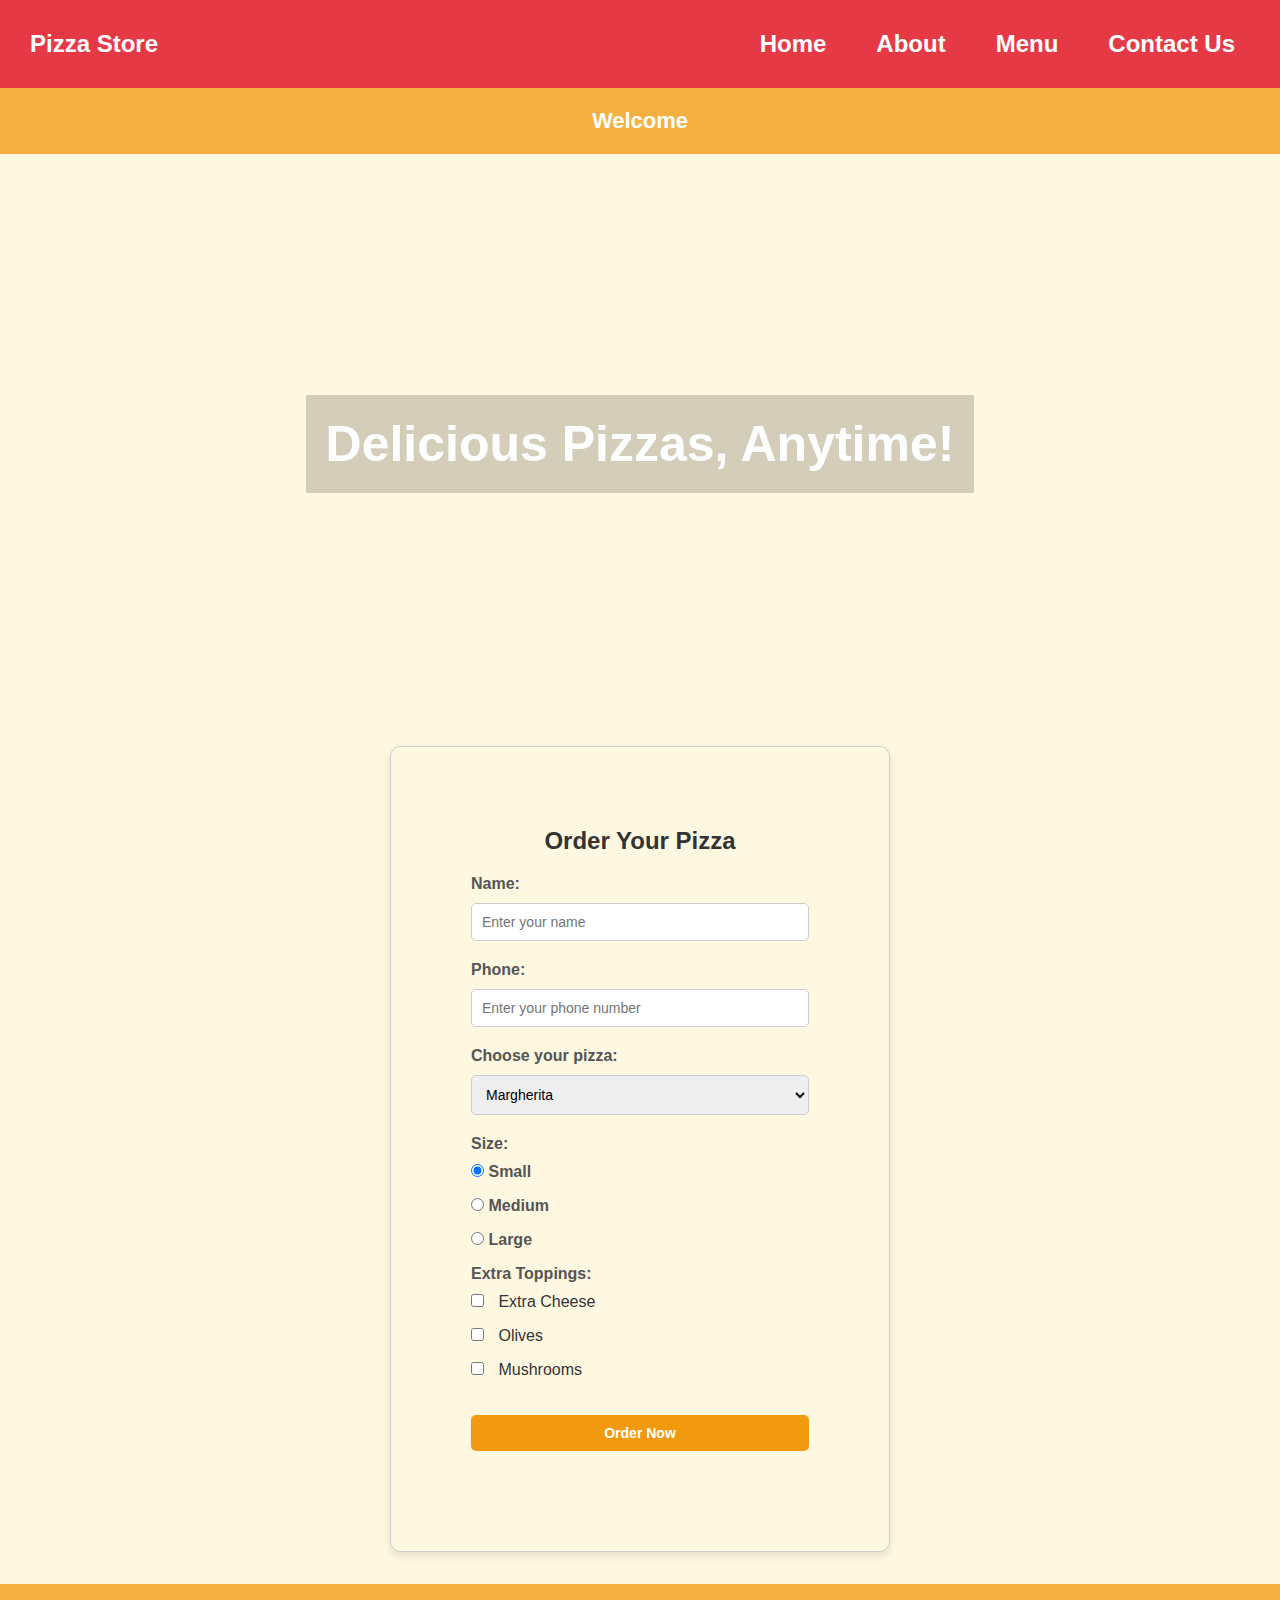
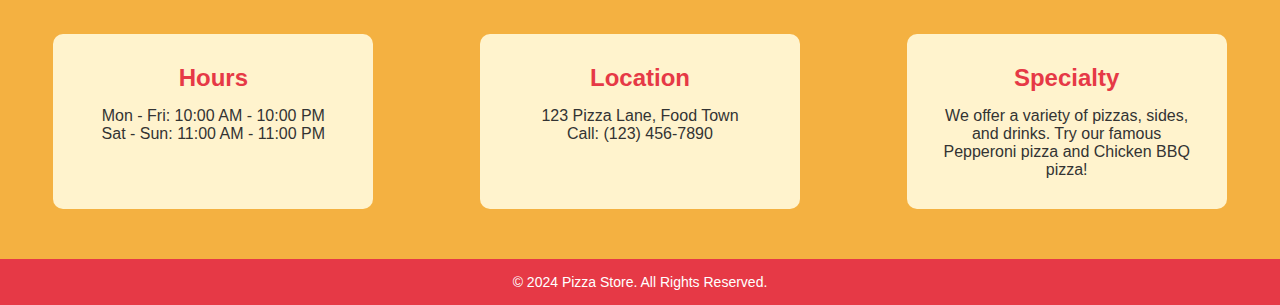
<file: order.html>
<!DOCTYPE html>
<html lang="en">
  <head>
    <meta charset="UTF-8" />
    <meta name="viewport" content="width=device-width, initial-scale=1.0" />
    <title>Pizza Store</title>
    <link href="style.css" rel="stylesheet" />
  </head>
  <body>
    <!-- Navbar -->
    <nav>
      <div class="logo">Pizza Store</div>
      <ul>
        <li><a class="nav-link" href="index.html">Home</a></li>
        <li><a class="nav-link" href="#">About</a></li>
        <li><a class="nav-link" href="#">Menu</a></li>
        <li><a class="nav-link" href="#">Contact Us</a></li>
      </ul>
    </nav>

    <h2 id="welcome-message">Welcome</h2>
    <!-- Banner -->
    <div class="banner">
      <h1 id="banner-text">Delicious Pizzas, Anytime!</h1>
    </div>

 <!-- Order Form Section -->
 <section class="order-form">
  <h2>Order Your Pizza</h2>
  <form id="pizza-order-form">
    <!-- Name field -->
    <label for="name">Name:</label>
    <input type="text" id="name" name="name" placeholder="Enter your name" required />

    <!-- Phone field -->
    <label for="phone">Phone:</label>
    <input type="tel" id="phone" name="phone" placeholder="Enter your phone number" required />
    <label for="pizza-type">Choose your pizza:</label>
    <select id="pizza-type" name="pizza-type">
      <option value="margherita">Margherita</option>
      <option value="pepperoni">Pepperoni</option>
      <option value="bbq">BBQ Chicken</option>
      <option value="veggie">Veggie</option>
    </select>

    <!-- Size selection with radio buttons -->
    <label>Size:</label>
    <div class="radio-group">
      <input type="radio" id="small" name="pizza-size" value="small" checked />
      <label for="small">Small</label><br />

      <input type="radio" id="medium" name="pizza-size" value="medium" />
      <label for="medium">Medium</label><br />

      <input type="radio" id="large" name="pizza-size" value="large" />
      <label for="large">Large</label>
    </div>
    <label for="toppings">Extra Toppings:</label>
    <div class="checkbox-group">
      <input type="checkbox" name="topping" value="cheese" /> Extra Cheese
      <br />
      <input type="checkbox" name="topping" value="olives" /> Olives <br />
      <input type="checkbox" name="topping" value="mushrooms" /> Mushrooms
    </div>
    <button type="submit" id="order-now">Order Now</button>
<p id="thank-you-msg" style="display:none;">Thank you for your order!</p>
  </form>
</section>

    <!-- Store Info Section -->
    <section class="store-info">
      <div>
        <h3>Hours</h3>
        <p>Mon - Fri: 10:00 AM - 10:00 PM</p>
        <p>Sat - Sun: 11:00 AM - 11:00 PM</p>
      </div>
      <div>
        <h3>Location</h3>
        <p>123 Pizza Lane, Food Town</p>
        <p>Call: (123) 456-7890</p>
      </div>
      <div>
        <h3>Specialty</h3>
        <p>
          We offer a variety of pizzas, sides, and drinks. Try our famous
          Pepperoni pizza and Chicken BBQ pizza!
        </p>
      </div>
    </section>

    <!-- Footer -->
    <footer>
      <p>&copy; 2024 Pizza Store. All Rights Reserved.</p>
    </footer>
    <!-- Linking JS -->
    <script src="script.js"></script>
  </body>
</html>
</file>
<file: style.css>
/* General Styles */
 * {
    margin: 0;
    padding: 0;
    box-sizing: border-box;
    font-family: Arial, sans-serif;
}

body {
    background-color: #fff8e1;
    color: #333;
    
    
}

a {
    text-decoration: none;
    color: white;
}

.centered-image {
    width: 300px;
    display: block;
    margin: 0 auto;
    border: 2px solid red;
}

/* Navbar */
nav {
    display: flex;
    justify-content: space-between;
    align-items: center;
    background-color: #e63946;
    padding: 30px 30px;
}

nav .logo {
    font-size: 1.5em;
    font-weight: bold;
    color: #fff;
}

nav ul {
    display: flex;
    list-style: none;
}

nav ul li {
    margin-left: 20px;
}

nav ul li a {
    color: white;
    font-weight: bold;
    padding: 10px 15px;
    font-size: 1.5rem;
}

nav ul li a:hover {
    background-color: #f19a0fc2;
    padding: 30px 30px;
}
#welcome-message {
    font-size: 22px;
    color: white;
    background-color: #f19a0fc2;
    text-align: center;
    padding:20px 40px;
}

/* Banner */
.banner {
    width: 100%;
    height: 60vh;
    background-image: url('https://images.pexels.com/photos/365459/pexels-photo-365459.jpeg?auto=compress&cs=tinysrgb&w=1260&h=750&dpr=1');
    background-size: cover;
    background-position: center;
    position: relative;
    display: flex;
    justify-content: center;
    align-items: center;
}

.banner h1 {
    font-size: 50px;
    color: white;
    background-color: rgba(0, 0, 0, 0.172);
    padding: 20px;
}

/* About Section */
.about {
    display: flex;
    justify-content: space-between;
    padding: 50px;
    align-items: center;
}

.about .about-text {
    width: 60%;
    text-align: justify;
}

.about h2 {
    font-size: 36px;
    margin-bottom: 20px;
    color: #e63946;
    border-bottom: 3px solid #e63946;
}

.about p {
    font-size: 18px;
    margin-bottom: 20px;
    line-height: 1.6;
}

.about .cta-btn {
    background-color: #e63946;
    color: white;
    padding: 15px 30px;
    font-size: 22px;
    border: none;
    border-radius: 5px;
    cursor: pointer;
}

.about img {
    width: 65%;
    border-radius: 10px;
    object-fit:contain;
}
.about .cta-btn:hover {
    background-color: #f19a0fc2;
    
}

/* speciality */
.speciality {
    display: flex;
    justify-content: space-between;
    padding: 30px;
    align-items: center;
    background-color: #ffcabd;
}

.speciality .speciality-text {
    width: 80%;
    text-align: justify;
    margin-right:90px;
}

.speciality h2 {
    font-size: 36px;
    margin-bottom: 20px;
    color: #e63946;
    border-bottom: 3px solid #e63946;
}

.speciality p {
    font-size: 18px;
    margin-bottom: 20px;
    line-height: 1.6;
}

.speciality .cta-btn {
    background-color: #e63946;
    color: white;
    padding: 15px 30px;
    font-size: 22px;
    border: none;
    border-radius: 5px;
    cursor: pointer;
}

.speciality img {
    width: 55%;
    border-radius: 10px;
    object-fit:contain;
    margin-left:2em;
}
.speciality img:hover {
    border-radius: 50%;
}
.speciality .cta-btn:hover {
    background-color: #f19a0fc2;
    
}


/* Store Info Section */
.store-info {
    display: flex;
    justify-content: space-around;
    background-color: #f19a0fc2;
    padding: 50px 0;
}

.store-info div {
    text-align: center;
    padding: 30px;
    background-color: #fff3cd;
    border-radius: 10px;
    width: 25%;
}

.store-info div h3 {
    font-size: 24px;
    margin-bottom: 15px;
    color: #e63946;
}

.store-info div p {
    font-size: 16px;
}

/* Footer */
footer {
    background-color: #e63946;
    color: white;
    text-align: center;
    padding: 15px 0;
}

footer p {
    font-size: 14px;
}

/* Order form styling */
.order-form {
    border: 1px solid #ccc;
    padding: 5em;
    border-radius: 10px;
    width: 500px;
    box-shadow: 0 4px 8px rgba(0, 0, 0, 0.1);
    display: flex;
    flex-direction: column;
    justify-content: center;
    margin: 2em auto;
    
}

/* Form styling */
form {
    display: flex;
    flex-direction: column;
}

/* Form headings */
h2 {
    text-align: center;
    margin-bottom: 20px;
    color: #333;
}

/* Label styling */
label {
    margin-bottom: 10px;
    font-weight: bold;
    color: #555;
}

/* Input and Select styling */
input[type="checkbox"] {
    margin-right: 10px;
}

select, input, button {
    padding: 10px;
    margin-bottom: 20px;
    border-radius: 5px;
    border: 1px solid #ccc;
    font-size: 14px;
}

/* Checkbox group styling */
.checkbox-group {
    margin-bottom: 20px;
}

/* Button styling */
button {
    background-color: #f19a0f;
    color: white;
    border: none;
    cursor: pointer;
    font-weight: bold;
    transition: background-color 0.3s ease;
}

button:hover {
    background-color: #e08805;
}



.centered-image
{
    width: 300px;
    display: block;
    margin: 0 auto;
    border: 2px solid red;
}

/* Responsive Design */
@media (max-width: 768px) {
    .about {
        flex-direction: column;
        align-items: center;
    }

    .about-text {
        padding-right: 0;
        margin-bottom: 30px;
    }

    .about-image {
        width: 100%;
    }
    .store-info {
        flex-direction: column;
        align-items: center;
    }

    .store-info div {
        width: 80%;
        margin-bottom: 20px;
    }
}
</file>
